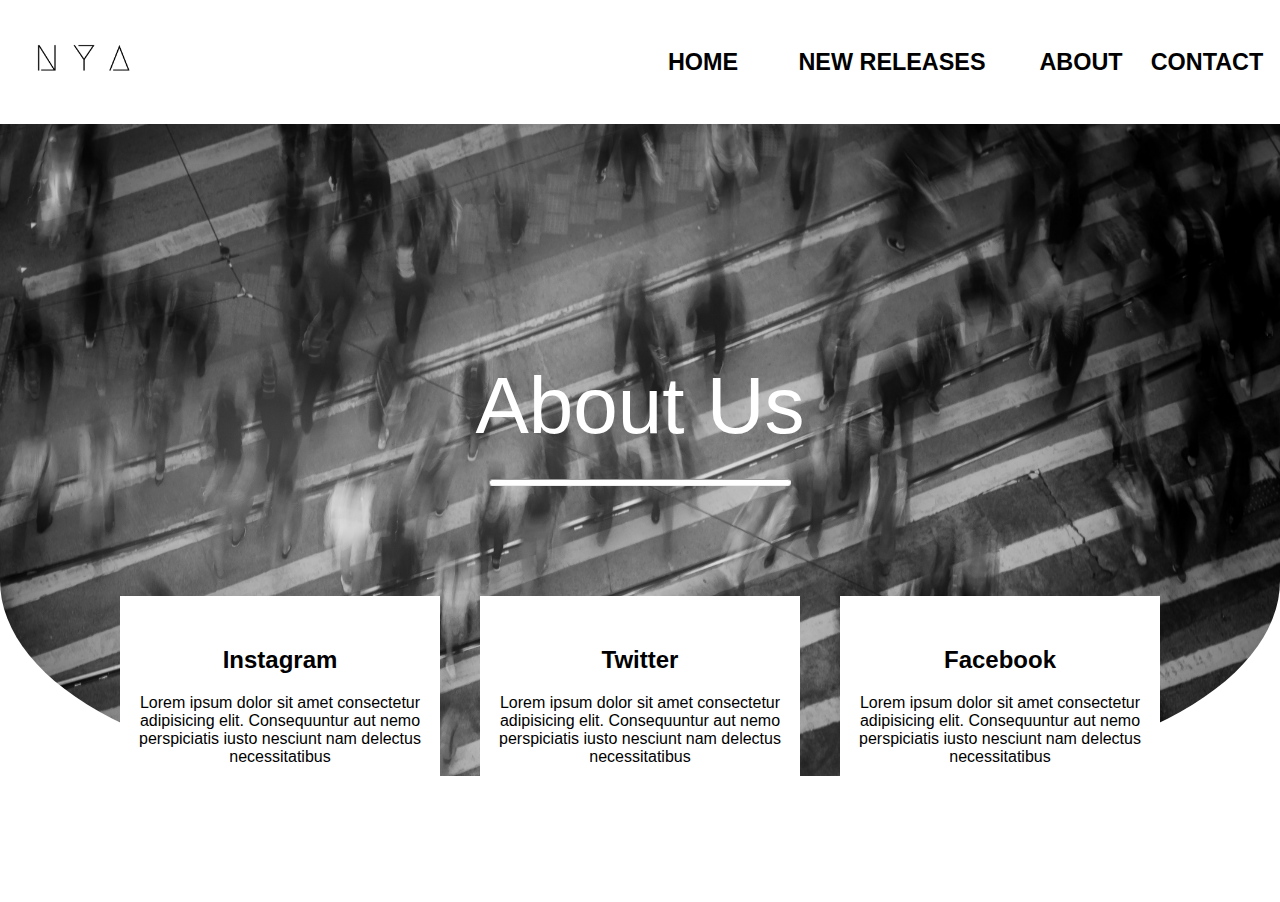
<file: about.html>
<!DOCTYPE html>
<html>
    <head>
        <link rel="stylesheet" href="style.css">
        <title>About</title>
    </head>
    <body>
        <div class="header">
            <div>
                <img src="nya logo cropped.jpg" id="logo">
            </div>
            <div>
                <ul id="menu">
                    <li><a href="index.html"><h3>HOME</h3></a></li>
                    <li><a href="newreleases.html"><h3>NEW RELEASES</h3></a></li>
                    <li><a href="about.html"><h3>ABOUT</h3></a></li>
                    <li><a href="contact.html"><h3>CONTACT</h3></a></li>
                </ul>
            </div>
        </div>

        <div id="firstsectionabout">
            <div><h2 id="NYA">About Us</h2></div>
            <div><hr id="divider"></div>
        </div>

        <section id="aboutcarousel">
            <div id="aboutcarouselitems">
                <div><a href="instagram.com/nyastores"><h2>Instagram</h2></a></div>
                <div><p>Lorem ipsum dolor sit amet consectetur adipisicing elit. Consequuntur aut nemo perspiciatis iusto nesciunt nam delectus necessitatibus </p></div>
            </div>
            <div id="aboutcarouselitems">
                <div><a href="twitter.com/nyastores"><h2>Twitter</h2></a></div>
                <div><p>Lorem ipsum dolor sit amet consectetur adipisicing elit. Consequuntur aut nemo perspiciatis iusto nesciunt nam delectus necessitatibus </p></div>
            </div>
            <div id="aboutcarouselitems">
                <div><a href="facebook.com/nyastores"><h2>Facebook</h2></a></div>
                <div><p>Lorem ipsum dolor sit amet consectetur adipisicing elit. Consequuntur aut nemo perspiciatis iusto nesciunt nam delectus necessitatibus </p></div>
            </div>
        </section>

        <script src="script.js"></script>
    </body>
</html>
</file>
<file: style.css>
body {
    margin: 0;
}

#logo {
    height: 100px;
    width: auto;
}

#menu {
    list-style-type: none;
    margin: 0;
    padding: 0;
    display: grid;
    grid-template-columns: 1fr 2fr 1fr 1fr;
    color: black;
    font-family: -apple-system, BlinkMacSystemFont, 'Segoe UI', Roboto, Oxygen, Ubuntu, Cantarell, 'Open Sans', 'Helvetica Neue', sans-serif;
    font-size: 20px;
    font-weight: 100;
    text-align: center;
}

.header {
    display: grid;
    grid-template-columns: 1fr 1fr;
    justify-items: space-between;
    align-items: center;
    padding: 10px;
}

a {
    text-decoration: none;
    color: black;
}

.firstsection {
    background-image: url("firstsection.jpg") ;
    background-color: rgba(0, 0, 0, 0.3);
    background-blend-mode: multiply;
    background-size: cover;
    padding-top: 100px;
    padding-bottom: 200px;
    padding-left: 100px;
    padding-right: 100px;
    color: white;
    text-align: center;
}

#NYA {
    font-size: 50px;
    text-align: center;
    font-family: -apple-system, BlinkMacSystemFont, 'Segoe UI', Roboto, Oxygen, Ubuntu, Cantarell, 'Open Sans', 'Helvetica Neue', sans-serif;
    font-weight: 300;
    font-size: 80px;
}

#future {
    font-size: 25px;
    text-align: center;
    font-family: -apple-system, BlinkMacSystemFont, 'Segoe UI', Roboto, Oxygen, Ubuntu, Cantarell, 'Open Sans', 'Helvetica Neue', sans-serif;
    font-weight: 300;
}


#button {
    padding-top: 20px;
    padding-left: 50px;
    padding-bottom: 20px;
    padding-right: 50px;
    background-color: white;
    color: black;
    border: none;
    border-radius: 20px;
    font-size: 30px;
    margin-top: 40px;
}

#secondsection {
    display: flex;
}

#firstphoto {
    width: 50%;
    height: auto;
}

.secondsectiontext {
    padding-left: 70px;
    padding-top: 100px;
    padding-bottom: 100px;
    padding-right: 70px;
}

#editor {
    color: black;
    font-size: 20px;
    font-weight: bold;
    font-family: -apple-system, BlinkMacSystemFont, 'Segoe UI', Roboto, Oxygen, Ubuntu, Cantarell, 'Open Sans', 'Helvetica Neue', sans-serif;
}

#street {
    font-size: 40px;
    font-weight: 500;
    font-family: -apple-system, BlinkMacSystemFont, 'Segoe UI', Roboto, Oxygen, Ubuntu, Cantarell, 'Open Sans', 'Helvetica Neue', sans-serif;

}

#paragraph {
    font-size: 15px;
    font-weight: lighter;
    color: gray;
    font-family: -apple-system, BlinkMacSystemFont, 'Segoe UI', Roboto, Oxygen, Ubuntu, Cantarell, 'Open Sans', 'Helvetica Neue', sans-serif;
    
}

.thirdsection {
    display: flex;
    margin: 0;
}

#secondphoto {
    width: 50%;
    height: auto;
}

#thirdsectiontext {
    padding-left: 70px;
    padding-top: 100px;
    padding-bottom: 100px;
    padding-right: 70px;
    text-align: center;
}

#secondp {
    font-size: 15px;
    font-weight: lighter;
    color: gray;
    font-family: -apple-system, BlinkMacSystemFont, 'Segoe UI', Roboto, Oxygen, Ubuntu, Cantarell, 'Open Sans', 'Helvetica Neue', sans-serif;
    
}

#talkbutton {
    padding-top: 10px;
    padding-bottom: 10px;
    padding-right: 20px;
    padding-left: 20px;
    background-color: black;
    border: none;
    color: white;
    font-size: 20px;
    border-radius: 20px;
}

#touch {
    font-size: 30px;
    font-family: -apple-system, BlinkMacSystemFont, 'Segoe UI', Roboto, Oxygen, Ubuntu, Cantarell, 'Open Sans', 'Helvetica Neue', sans-serif;
    font-weight: 500;
}

/** All code after this 
line is for newreleases.html**/

.carousel {
    display: flex;
    column-width: 100%;
    column-gap: 40px;
    text-align: center;
    margin-top: 50px;
    margin-bottom: 50px;
    justify-content: center;
}

#itemcontainer {
    padding: 10px;
}

#itemimage {
    image-resolution: 1080;
    width: 400px;
    height: auto;

}

#itembutton {
    padding-top: 20px;
    padding-bottom: 20px;
    padding-right: 40px;
    padding-left: 40px;
    background-color: black;
    border: none;
    color: white;
    font-size: 30px;
}

#item {
    font-family: -apple-system, BlinkMacSystemFont, 'Segoe UI', Roboto, Oxygen, Ubuntu, Cantarell, 'Open Sans', 'Helvetica Neue', sans-serif;
    font-size: 40px;
    font-weight: 500;
}

/** All code after this 
 line is for about.html**/

 #firstsectionabout {
     background-image: url("aboutfirstsection.jpg");
     padding-top: 170px;
     padding-bottom: 250px;
     color: white;
     background-size: cover;
    
    border-bottom-left-radius: 30%;
    border-bottom-right-radius: 30%;
 }

 #divider {
     width: 300px;
     height: 5px;
     background-color: white;
     border-radius: 20px;
     margin-top: -40px;
     margin-bottom: 40px;
 }

 #aboutcarousel {
     display: flex;
     text-align: center;
     justify-content: center;
     padding: 100px;
     margin-top: -300px;
     font-family: -apple-system, BlinkMacSystemFont, 'Segoe UI', Roboto, Oxygen, Ubuntu, Cantarell, 'Open Sans', 'Helvetica Neue', sans-serif;

 }

 #aboutcarouselitems {
    margin: 20px;
    background-color: white;
    padding-left: 10px;
    padding-right: 10px;
    padding-top: 30px;
 }
</file>
